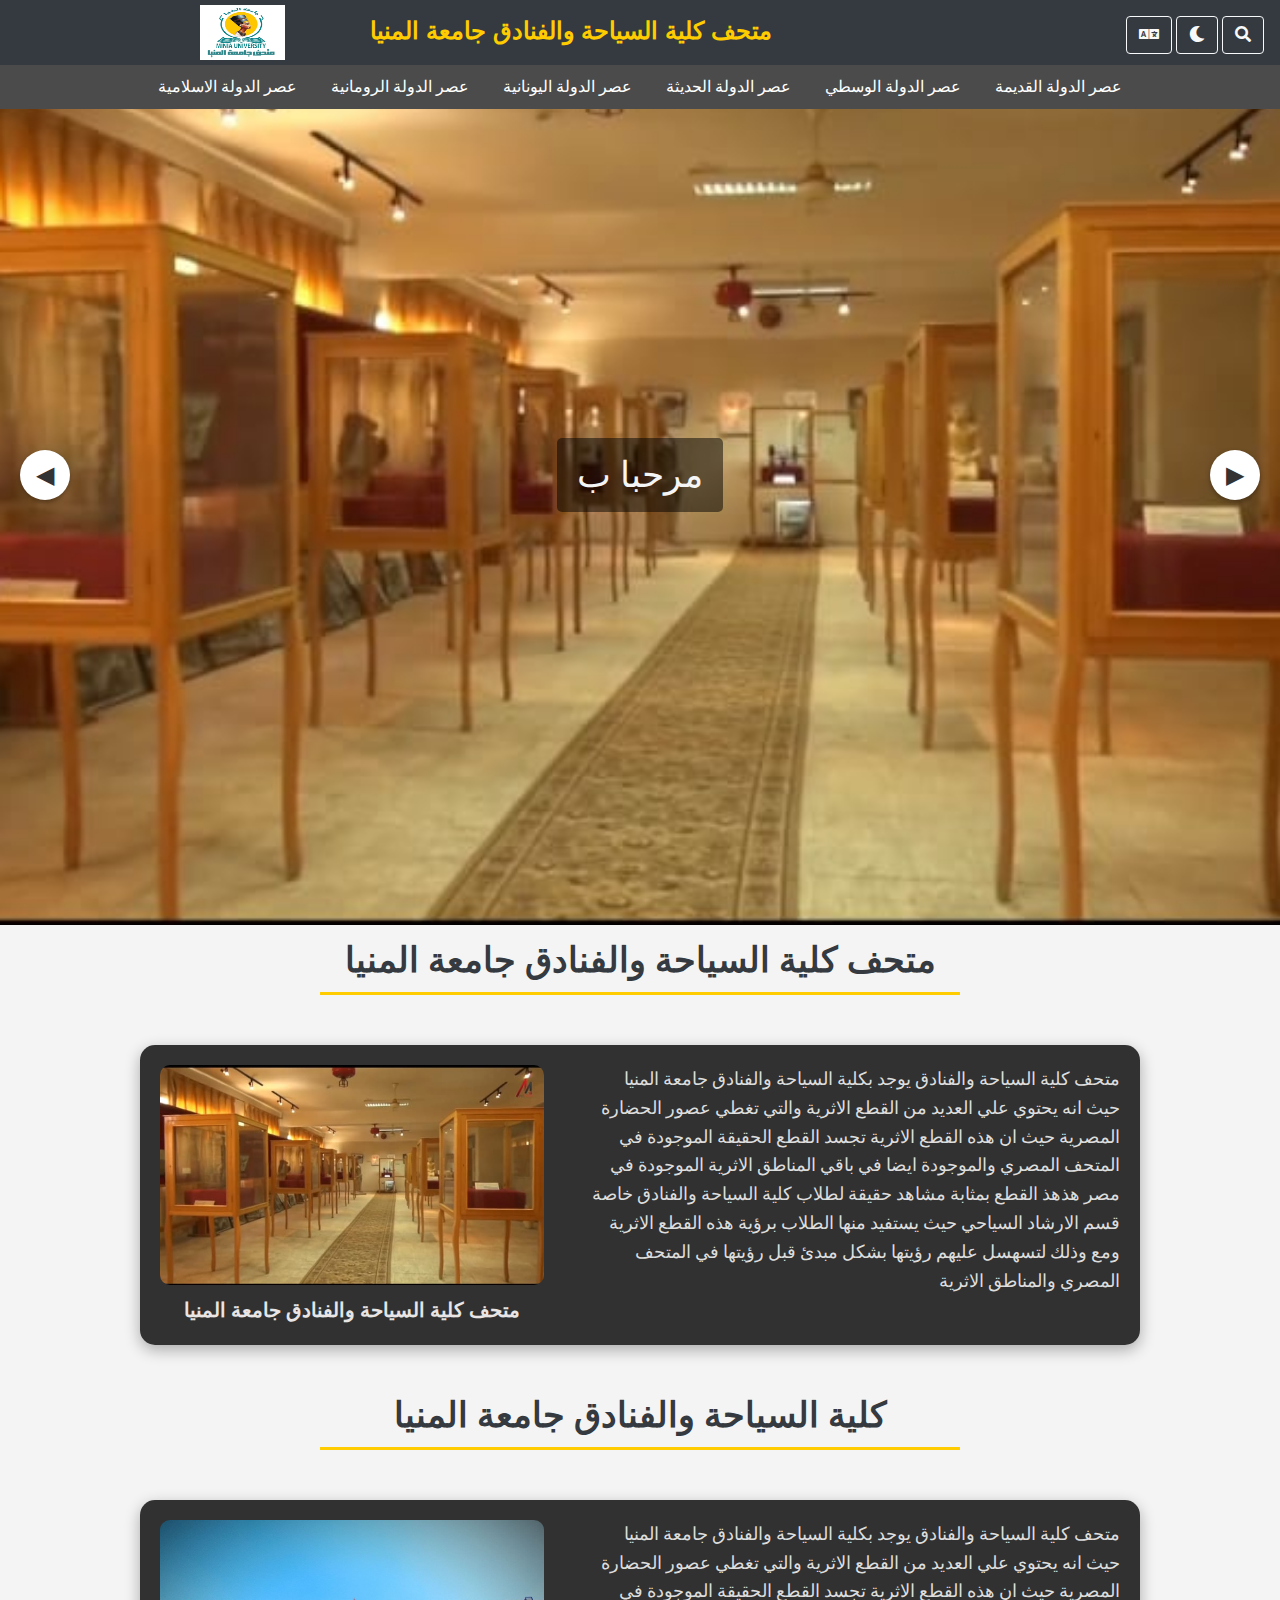
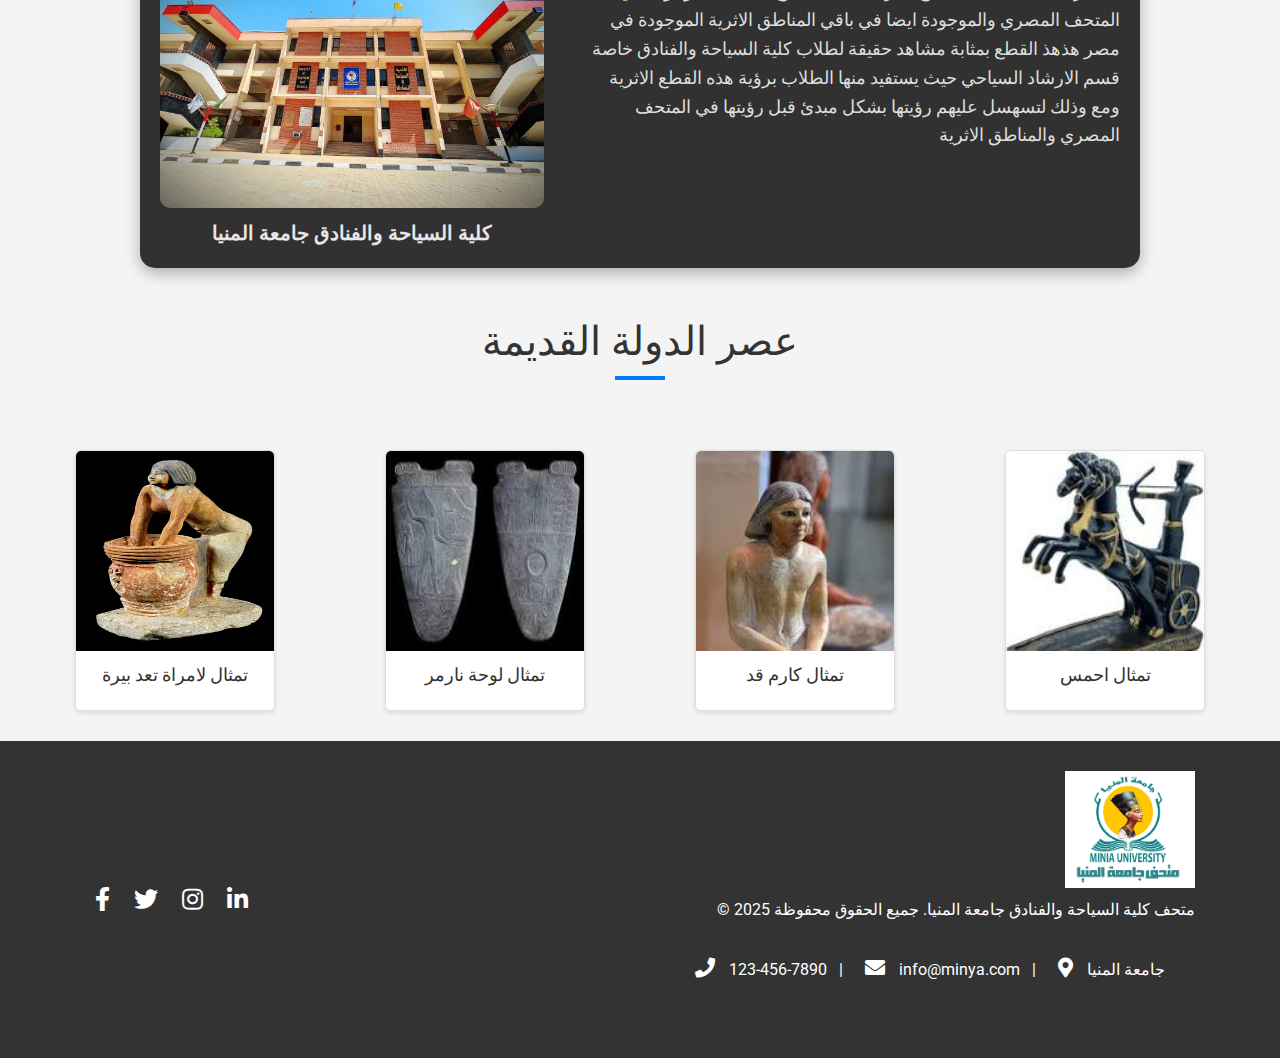
<file: index.html>
<!DOCTYPE html>
<html lang="ar">
<head>
    <meta charset="UTF-8">
    <meta name="viewport" content="width=device-width, initial-scale=1.0">
    <title >متحف كلية السياحة والفنادق جامعة المنيا</title>
    <!-- نوع خط -->
    <link href="https://example.com/path/to/cyberjunkies.css" rel="stylesheet">
    <!-- ملف bootstrap -->
    <link rel="stylesheet" href="https://stackpath.bootstrapcdn.com/bootstrap/4.5.2/css/bootstrap.min.css">
    <!-- ملف css -->
    <link rel="stylesheet" href="styles.css">
    <!-- مكتبة font-awesome -->
    <link rel="stylesheet" href="https://cdnjs.cloudflare.com/ajax/libs/font-awesome/5.15.1/css/all.min.css">
    <!-- خطوط جوجل -->
    <link href="https://fonts.googleapis.com/css2?family=Roboto:wght@400;700&display=swap" rel="stylesheet">
    

</head>
<body>
<!-- قسم القائمة العلوية  -->
    <nav class="navbar navbar-expand-lg navbar-dark bg-primary bg-dark">
        <h1 class="navbar-brand mx-auto " >متحف كلية السياحة والفنادق جامعة المنيا </h1>
        <div>
            <button class="btn btn-outline-light"><i class="fas fa-language"></i></button><!-- أيقونة تغيير اللغة -->
            <button class="btn btn-outline-light"><i class="fas fa-moon"></i></button><!-- أيقونة الوضع الليلي -->
            <button class="btn btn-outline-light"><i class="fas fa-search"></i></button><!-- أيقونة البحث -->
            <img src="images/Picture1.png" alt="" id="logo">
        </div>
    </nav>
    <nav>
        <div class="secondary-navbar">
            
            <a href="#page5">عصر الدولة الاسلامية</a>
            <a href="#page5">عصر الدولة الرومانية</a>
            <a href="#page4">عصر الدولة اليونانية</a>
            <a href="#page3">عصر الدولة الحديثة</a>
            <a href="#page2">عصر الدولة الوسطي </a>
            <a href="#card">عصر الدولة القديمة</a>
        </div>
    
    </nav>
    
   <!-- الصورالمتغيرة للقسم الاول -->
   <div class="slider-container">
    <div class="arrow left" id="arrow-left">&#9664;</div>
    <div class="slide slide1 active"></div>
    <div class="slide slide2"></div>
    <div class="slide slide3"></div>
    <div class="arrow right" id="arrow-right">&#9654;</div>
    <div class="caption" id="caption">مرحبا بكم في متحف كلية السياحة والفنادق جامعة المنيا </div>
</div>

    <!-- عنوان بين القسمين -->
    <div class="section-title">
        <h2>متحف كلية السياحة والفنادق جامعة المنيا</h2>
        <div class="title-underline"></div>
    </div>
    
    
    <!--  قسم المعلومات عن متحف كلية السياحة والفنادق جامعة المنيا-->
    <div class="info-section">
        <div class="image-container">
            <img src="images/images3.png" alt="صورة وصفية">
            <div class="image-description">متحف كلية السياحة والفنادق جامعة المنيا</div>
        </div>
        <div class="text-container">
            <p>متحف كلية السياحة والفنادق يوجد بكلية السياحة والفنادق جامعة المنيا حيث انه يحتوي علي العديد من القطع الاثرية والتي تغطي عصور الحضارة المصرية حيث ان هذه القطع الاثرية تجسد القطع الحقيقة الموجودة في المتحف المصري والموجودة ايضا في باقي المناطق الاثرية الموجودة في مصر هذهذ القطع بمثابة مشاهد حقيقة لطلاب كلية السياحة والفنادق خاصة قسم الارشاد السياحي حيث يستفيد منها الطلاب برؤية هذه القطع الاثرية ومع وذلك لتسهسل عليهم رؤيتها بشكل مبدئ قبل رؤيتها في المتحف المصري والمناطق الاثرية </p>
        </div>
    </div>
 <!-- عنوان بين القسمين -->
 <div class="section-title">
    <h2> كلية السياحة والفنادق جامعة المنيا</h2>
    <div class="title-underline"></div>
</div>
<!--  قسم المعلومات عن كلية السياحة والفنادق جامعة المنيا-->
<div class="info-section">
    <div class="image-container">
        <img src="images/images.jpg" alt="صورة وصفية">
        <div class="image-description">  كلية السياحة والفنادق جامعة المنيا </div>
    </div>
    <div class="text-container">
        <p>متحف كلية السياحة والفنادق يوجد بكلية السياحة والفنادق جامعة المنيا حيث انه يحتوي علي العديد من القطع الاثرية والتي تغطي عصور الحضارة المصرية حيث ان هذه القطع الاثرية تجسد القطع الحقيقة الموجودة في المتحف المصري والموجودة ايضا في باقي المناطق الاثرية الموجودة في مصر هذهذ القطع بمثابة مشاهد حقيقة لطلاب كلية السياحة والفنادق خاصة قسم الارشاد السياحي حيث يستفيد منها الطلاب برؤية هذه القطع الاثرية ومع وذلك لتسهسل عليهم رؤيتها بشكل مبدئ قبل رؤيتها في المتحف المصري والمناطق الاثرية </p>
    </div>
</div>

<!-- قسم البطاقات -->

<div><h1 class="section1-title" id="card">عصر الدولة القديمة </h1></div>
<div class="content"  >
 
    <div class="card-container" >
        <div class="card">
            <img  class="image" src="images/photo.jpg" alt="صورة 1">
            <a href="second.html" class="card-title">تمثال لامراة تعد بيرة</a>
        </div>
        <div class="card">
            <img   class="image" src="images/images8.jpg" alt="صورة 2">
            <a href="details2.html" class="card-title">تمثال لوحة نارمر</a>
        </div>
        <div class="card">
            <img  class="image"  src="images/images9.jpg" alt="صورة 3">
            <a href="details3.html" class="card-title">تمثال كارم قد</a>
        </div>
        <div class="card">
            <img  class="image" src="images/images10.jpg" alt="صورة 4">
            <a href="details4.html" class="card-title">تمثال احمس</a>
        </div>
    </div>
</div>

 
    <!-- قائمة التذييل -->
    <footer class="footer">
        <div class="container">
            <div class="row align-items-center">
                <div class="col-md-6 social">
                    <a href="#" class="social-icon" title="فيسبوك"><i class="fab fa-facebook-f"></i></a>
                    <a href="#" class="social-icon" title="تويتر"><i class="fab fa-twitter"></i></a>
                    <a href="#" class="social-icon" title="إنستغرام"><i class="fab fa-instagram"></i></a>
                    <a href="#" class="social-icon" title="لينكد إن"><i class="fab fa-linkedin-in"></i></a>
                </div>
                <div class="col-md-6 text-right copyright">
                    <img src="images/Picture1.png" alt="شعار الموقع" class="logo"> <!-- استبدل "logo.png" برابط الشعار الخاص بك -->
                    <p class="pp">&copy; 2025 متحف كلية السياحة والفنادق جامعة المنيا. جميع الحقوق محفوظة</p>
                    <div class="row">
                        <div class="col-12 contact-info">
                            <p>
                                <i class="fas fa-phone contact-icon"></i> 123-456-7890 &nbsp; | &nbsp;
                                <i class="fas fa-envelope contact-icon"></i> info@minya.com &nbsp; | &nbsp;
                                <i class="fas fa-map-marker-alt contact-icon"></i> جامعة المنيا
                            </p>
                        </div>
                    </div>
    <script src="https://code.jquery.com/jquery-3.5.1.slim.min.js"></script>
    <script src="https://cdn.jsdelivr.net/npm/@popperjs/core@2.9.2/dist/umd/popper.min.js"></script>
    <script src="https://stackpath.bootstrapcdn.com/bootstrap/4.5.2/js/bootstrap.min.js"></script>
    <script defer src="script.js"></script>
</body>
</html>
</file>
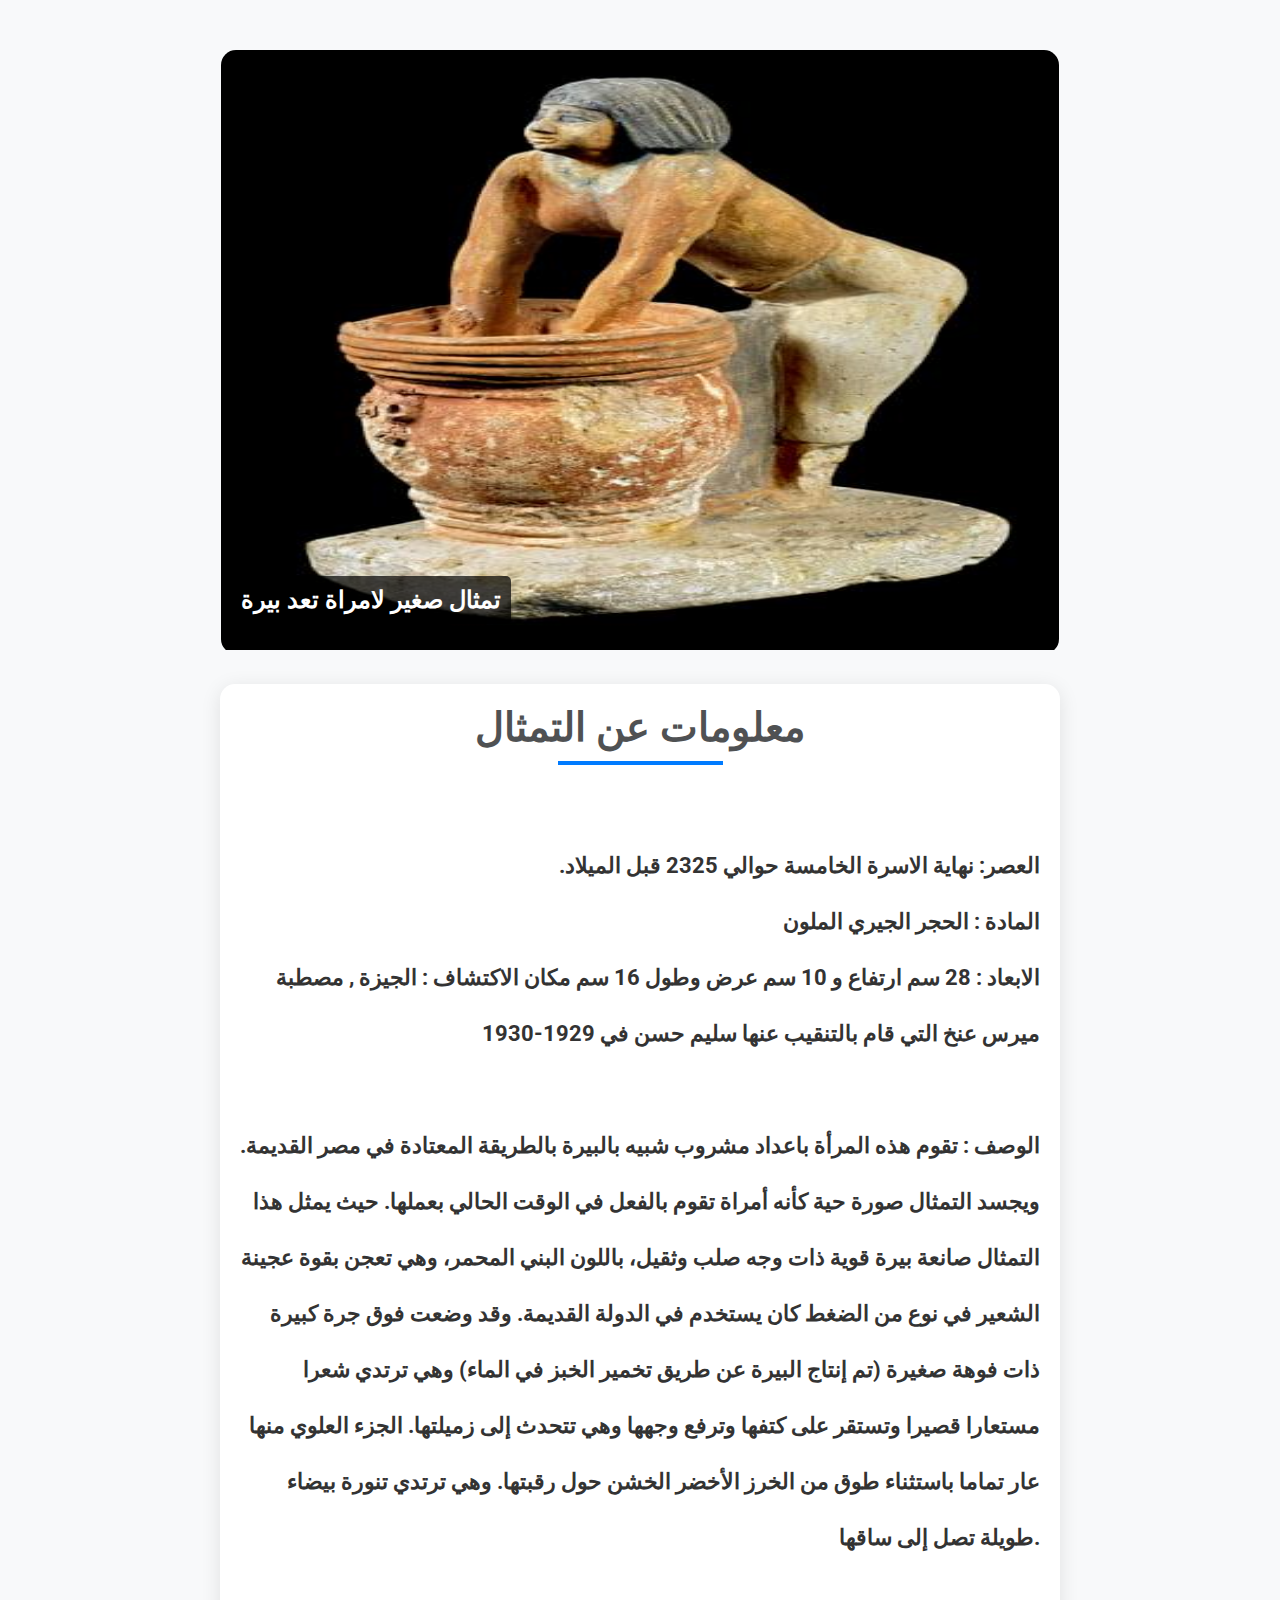
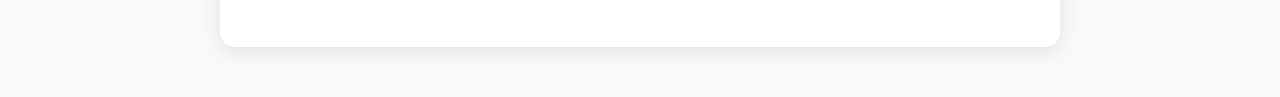
<file: second.html>
<!DOCTYPE html>
<html lang="ar">
<head>
    <meta charset="UTF-8">
    <meta name="viewport" content="width=device-width, initial-scale=1.0">
    <title>تمثال لامراة صغيرة تعد بيرة</title>
    <link href="https://fonts.googleapis.com/css2?family=Roboto:wght@400;700&display=swap" rel="stylesheet">
    <link rel="stylesheet" href="secound.css">
    
</head>
<body>

<div class="container">
    <div class="image-section">
        <img src="images/photo.jpg" alt="صورة لامراة تعد بيرة">
        <h2 class="image-title">تمثال صغير لامراة تعد بيرة</h2>
    </div>
    <div class="text-section">
        <h2>معلومات عن التمثال  </h2>
        <p class="description">
           <br> .العصر: نهاية الاسرة الخامسة حوالي 2325 قبل الميلاد
    <br>المادة : الحجر الجيري الملون

                  <br>الابعاد : 28 سم ارتفاع و 10 سم عرض وطول 16 سم 
مكان الاكتشاف  : الجيزة  , مصطبة ميرس عنخ  التي قام بالتنقيب عنها سليم حسن في 1929-1930
<br><br>
الوصف : تقوم هذه المرأة باعداد مشروب شبيه بالبيرة بالطريقة المعتادة في مصر القديمة. ويجسد التمثال صورة حية كأنه أمراة تقوم بالفعل في الوقت الحالي بعملها. حيث يمثل هذا التمثال صانعة بيرة قوية ذات وجه صلب وثقيل، باللون البني المحمر، وهي تعجن بقوة عجينة الشعير في نوع من الضغط كان يستخدم في الدولة القديمة. وقد وضعت فوق جرة كبيرة ذات فوهة صغيرة (تم إنتاج البيرة عن طريق تخمير الخبز في الماء) وهي ترتدي شعرا مستعارا قصيرا وتستقر على كتفها وترفع وجهها وهي تتحدث إلى زميلتها. الجزء العلوي منها عار تماما باستثناء طوق من الخرز الأخضر الخشن حول رقبتها. وهي ترتدي تنورة بيضاء طويلة تصل إلى ساقها.


        </p>
    </div>
</div>

</body>
</html>
</file>
<file: styles.css>
body {
  font-family: 'Roboto', sans-serif;;
  background-color: #f4f4f4;
  margin: 0; /* إزالة الهوامش الافتراضية */
}


.navbar {
  justify-content: space-between;
  display: flex; /* تأكد من استخدام flexbox لتوزيع العناصر */
    position: fixed; /* تثبيت navbar */
    top: 0; /* تثبيته في الجزء العلوي من الصفحة */
    left: 0; /* تأكد من أن navbar يبدأ من اليسار */
    width: 100%; /* جعل navbar يمتد عبر عرض الصفحة بالكامل */
    z-index: 1000; 
}

#logo{
 
  position: absolute;
  width: 85px;
  height: 55px;
  left: 200px;
 bottom: 10px;
  
  
}

  .navbar-brand {
    color: #ffcc00;
    font-size: 24px;
    font-weight: bold;
    font-family: 'CyberJunkies', sans-serif; 
   

}

.navbar .navbar-brand{
  color: #ffcc00;
}

.bg-dark {
  background-color: #343a40;
}

.secondary-navbar {
  background-color: #343a40;
  overflow-x: auto; /* Enable horizontal scrolling */
  white-space: nowrap; /* Prevent line breaks */
}
.secondary-navbar {
  background-color: #4b4b4b;
  overflow-x: auto; /* Enable horizontal scrolling */
  white-space: nowrap; /* Prevent line breaks */
  position: fixed; /* Fix the navbar at the top */
  top: 65px; /* Position it below the main navbar */
  left: 0;
  right: 0;
  z-index: 1000; /* Ensure it stays above other content */
  text-align: center;
}
.secondary-navbar a {
  display: inline-block; /* Display links inline */
  color: white;
  padding: 10px 15px;
  text-decoration: none;
}
.secondary-navbar a:hover {
  background-color: #666;
}
.slider-container {
  position: relative;
  width: 100%;
  height: 100vh;
  overflow: hidden;
  top :25px;
}

.slide {
  width: 100%;
  height: 100%;
  background-size: cover;
  background-position: center;
  display: none; /* Hide all slides initially */
}

.slide1 {
  background-image: url('images/images3.png');
}

.slide2 {
  background-image: url('images/images5.jpeg');
}

.slide3 {
  background-image: url('images/images6.jpeg');
}

.active {
  display: block; /* Show the active slide */
}

.arrow {
  position: absolute;
  top: 50%;
  transform: translateY(-50%);
  background-color: #fff;
  border-radius: 50%;
  width: 50px;
  height: 50px;
  display: flex;
  align-items: center;
  justify-content: center;
  cursor: pointer;
  box-shadow: 0 2px 5px rgba(0, 0, 0, 0.3);
  font-size: 24px;
  color: #333;
  z-index: 10;
}

#arrow-left {
  left: 20px;
}

#arrow-right {
  right: 20px;
}
.caption {
  position: absolute;
  top: 50%;
  left: 50%;
  transform: translate(-50%, -50%);
  color:whitesmoke;
  font-size: 36px;
  background: rgba(0, 0, 0, 0.5);
  padding: 10px 20px;
  border-radius: 5px;
  opacity: 1;
  white-space: nowrap;
  overflow: hidden;
}

/* تأثير الظهور */
@keyframes fadeInText {
  0% {
      opacity: 0;
      transform: translate(-50%, -50%) scale(0.9);
  }
  100% {
      opacity: 1;
      transform: translate(-50%, -50%) scale(1);
  }
}

/* تأثيرات عند تمرير الماوس */
.caption:hover {
  transform: translate(-50%, -50%) scale(1.1);
  box-shadow: 0 0 15px rgba(255, 255, 255, 0.7);
  transition: transform 0.3s ease-in-out, box-shadow 0.3s ease-in-out;
}
/* عنوان قسم المتحف */
.section-title {
  text-align: center; /* محاذاة العنوان في المنتصف */
  margin: 40px 0; /* تباعد خارجي */
}

.section-title h2 {
  font-size: 35px; /* حجم الخط */
  font-weight: bold;
  color: #343a40; /* لون العنوان */
  margin-bottom: 10px; /* تباعد أسفل العنوان */
  position: relative; /* لجعل التأثيرات تعمل بشكل صحيح */
  display: inline-block; /* لجعل التأثيرات تعمل بشكل صحيح */
  transition: color 0.3s ease, transform 0.3s ease; /* تأثيرات التحول */
}

.section-title h2:hover {
  color: #ffcc00; /* تغيير اللون عند التمرير */
  transform: translateY(-3px); /* رفع العنوان عند التمرير */
  text-shadow: 0 2px 5px rgba(0, 0, 0, 0.3); /* تأثير الظل */
}

.title-underline {
  width: 50%; /* عرض الخط */
  height: 3px; /* سمك الخط */
  background-color: #ffcc00; /* لون الخط */
  margin: 0 auto; /* محاذاة الخط في المنتصف */
  transition: background-color 0.3s ease; /* تأثير التحول للون الخط */
}

.section-title h2:hover + .title-underline {
  background-color: #ffcc00; /* تغيير لون الخط عند تمرير الفأرة على العنوان */
}

  /* قسم المعلومات */
  .info-section {
    display: flex;
    justify-content: space-between;
    align-items: flex-start;
    margin: 50px auto;
    max-width: 1000px;
    padding: 20px;
    background-color: rgba(0, 0, 0, 0.8);
    border-radius: 15px;
    box-shadow: 0 5px 15px rgba(0, 0, 0, 0.3);
    transition: transform 0.3s ease-in-out, box-shadow 0.3s ease-in-out;
}

.info-section:hover {
    transform: scale(1.05); /* تأثير الحركة للأمام */
    box-shadow: 0 10px 30px rgba(0, 0, 0, 0.5); /* زيادة الظل */
}

.image-container {
    position: relative;
    width: 40%;
}

.image-container img {
    width: 100%;
    border-radius: 10px;
    transition: transform 0.3s ease-in-out, box-shadow 0.3s ease-in-out;
}

.image-container:hover img {
    transform: scale(1.05);
    box-shadow: 0 10px 20px rgba(0, 0, 0, 0.4);
}

.image-description {
    margin-top: 10px;
    font-size: 20px;
    font-weight: bold;
    color: #e9e5e5; /* لون رمادي فاتح */
    text-align: center;
}

.text-container {
    width: 55%;
    font-size: 18px;
    line-height: 1.6;
    color: #dddddd; /* لون رمادي فاتح */
    text-align: right; /* لعرض النص باللغة العربية */
}

.text-container p {
    margin: 0;
}

/* قسم البطاقات */

        .content {
            padding: 20px;
        }
        .section1-title {
            text-align: center;
            font-size: 2.5em; /* حجم الخط */
            color: #333; /* لون النص */
            margin-bottom: 20px; /* مسافة أسفل العنوان */
            position: relative; /* لتحديد موضع العناصر الفرعية */
        }
        .section1-title::after {
            content: '';
            display: block;
            width: 50px; /* عرض الخط السفلي */
            height: 4px; /* ارتفاع الخط السفلي */
            background-color: #007BFF; /* لون الخط السفلي */
            margin: 10px auto; /* توسيط الخط السفلي */
        }
        .card-container {
            display: flex;
            justify-content: space-around;
            flex-wrap: wrap;
            margin-top: 20px;
        }
        .image{

          height: 200px;
        }
        .card {
            background-color: #fff; /* لون خلفية البطاقة */
            border: 1px solid #ddd;
            border-radius: 5px;
            width: 200px;
            margin: 10px;
            text-align: center;
            box-shadow: 0 2px 5px rgba(0, 0, 0, 0.1);
            transition: transform 0.2s;
        }
        .card:hover {
            transform: scale(1.05);
        }
        .card img {
            width: 100%;
            border-top-left-radius: 5px;
            border-top-right-radius: 5px;
        }
       div .card-title {
          padding: 10px;
          font-size: 18px;
          color: #333;
          text-decoration: none;
          display: block; /* جعل العنوان كتلة */
          transition: color 0.3s; /* تأثير انتقال اللون */
      }
     div .card-title:hover {
          color: #007BFF; /* لون عند التمرير */
      }
        
/* قائمة تذييل  */
footer {
  background-color: #333; /* لون خلفية الفوتر */
  color: #fff; /* لون النص */
  padding: 40px 0; /* تباعد داخلي */
}
.footer a {
  color: #fff; /* لون الروابط */
  transition: color 0.3s; /* تأثير التحول عند التمرير */
}
.footer a:hover {
  color: #ffcc00; /* تغيير اللون عند التمرير */
}
.social-icon {
  margin: 0 10px; /* تباعد بين الأيقونات */
  font-size: 24px; /* حجم الأيقونات */
  transition: transform 0.3s; /* تأثير التحول عند التمرير */
}
.social-icon:hover {
  transform: scale(1.2); /* تكبير الأيقونة عند التمرير */
}
.footer .copyright {
  text-align: right; /* محاذاة حقوق الطبع والنشر لليمين */
}
.pp{
  margin-top: 10px;
}
.footer .social {
  text-align: left; /* محاذاة الأيقونات لليسار */
}
.footer .logo {
  max-width: 130px; /* تحديد عرض الشعار */
  margin-top: -10px;
}
.contact-info {
  text-align: center; /* محاذاة معلومات الاتصال في المنتصف */
  margin: 20px 0; /* تباعد عمودي */
}
.contact-icon {
  margin: 0 10px; /* تباعد بين الأيقونات */
  font-size: 20px; /* حجم الأيقونات */
}
</file>
<file: secound.css>
body {
    font-family: 'Roboto', sans-serif;
    margin: 0;
    padding: 0;
    background-color: #f8f9fa; /* لون خلفية الصفحة */
    color: #333; /* لون النص */
}
.container {
    max-width: 1200px; /* عرض أقصى للحاوية */
    margin: 0 auto; /* توسيط الحاوية */
    padding: 50px; /* مسافة داخل الحاوية */
    display: flex; /* استخدام الفليكس لتوزيع العناصر */
    flex-direction: column; /* ترتيب العناصر عموديًا */
    align-items: center; /* محاذاة العناصر في المنتصف */
}
.image-section {
    position: relative; /* لجعل العنوان فوق الصورة */
    width: 100%; /* عرض كامل */
    max-width: 838px; /* عرض أقصى للصورة */
    border-radius: 15px; /* زوايا دائرية للصورة */
    overflow: hidden; /* لإخفاء الأجزاء الزائدة */
    margin-bottom: 30px; /* مسافة أسفل الصورة */
}
img {
    width: 100%; /* عرض الصورة كامل */
    height: 600px; /* ارتفاع تلقائي للحفاظ على نسبة العرض إلى الارتفاع */
    transition: transform 0.5s; /* تأثير التحويل للصورة */
}
.image-section:hover img {
    transform: scale(1.05); /* تكبير الصورة عند التمرير */
}
.image-title {
    position: absolute; /* وضع العنوان فوق الصورة */
    bottom: 10px; /* المسافة من الأسفل */
    left: 10px; /* المسافة من اليسار */
    color: white; /* لون النص */
    background-color: rgba(0, 0, 0, 0.7); /* خلفية مظللة */
    padding: 10px; /* مسافة داخل العنوان */
    border-radius: 5px; /* زوايا دائرية للعنوان */
    font-size: 1.5em; /* حجم الخط */
    font-weight: 700; /* وزن الخط */
}
.text-section {
    background-color: white; /* لون خلفية النص */
    border-radius: 15px; /* زوايا دائرية للنص */
    box-shadow: 0 4px 20px rgba(0, 0, 0, 0.1); /* ظل */
    padding: 20px; /* مسافة داخل النص */
    max-width: 800px; /* عرض أقصى للنص */
    text-align: center; /* محاذاة النص في المنتصف */
    transition: transform 0.3s; /* تأثير التحويل للنص */
}
.text-section:hover {
    transform: translateY(-5px); /* رفع القسم عند التمرير */
    box-shadow: 0 8px 30px rgba(0, 0, 0, 0.2); /* زيادة الظل عند التمرير */
}
.text-section h2 {
    margin-top: 0; /* إزالة المسافة العلوية */
    font-size: 2.5em; /* حجم الخط */
    color: #4f5153; /* لون العنوان */
    position: relative; /* لجعل التأثيرات تعمل بشكل صحيح */
    display: inline-block; /* لجعل التأثيرات تعمل بشكل صحيح */
}
.text-section h2::after {
    content: ''; /* إضافة محتوى فارغ */
    display: block; /* عرض ككتلة */
    width: 50%; /* عرض التأثير */
    height: 4px; /* ارتفاع التأثير */
    background: #007BFF; /* لون التأثير */
    margin: 10px auto 0; /* محاذاة التأثير في المنتصف */
    transition: width 0.3s; /* تأثير الانتقال */
}
.text-section h2:hover::after {
    width: 100%; /* توسيع التأثير عند التمرير */
}
.description {
    position: relative;
    bottom: 40px;
    font-size: 1.4em; /* حجم الخط */
    font-weight: bold;
    text-align: right;
    line-height: 2.5;
}
/* Media Queries */
@media (max-width: 750px) {
    .container {
        padding: 20px; /* تقليل المسافة داخل الحاوية */
    }

    .image-title {
        font-size: 1.2em; /* تقليل حجم خط العنوان */
    }
     img {
       
        height: 300px; /* ارتفاع تلقائي للحفاظ على نسبة العرض إلى الارتفاع */
 
    }

    .text-section h2 {
        font-size: 2em;} }
</file>
